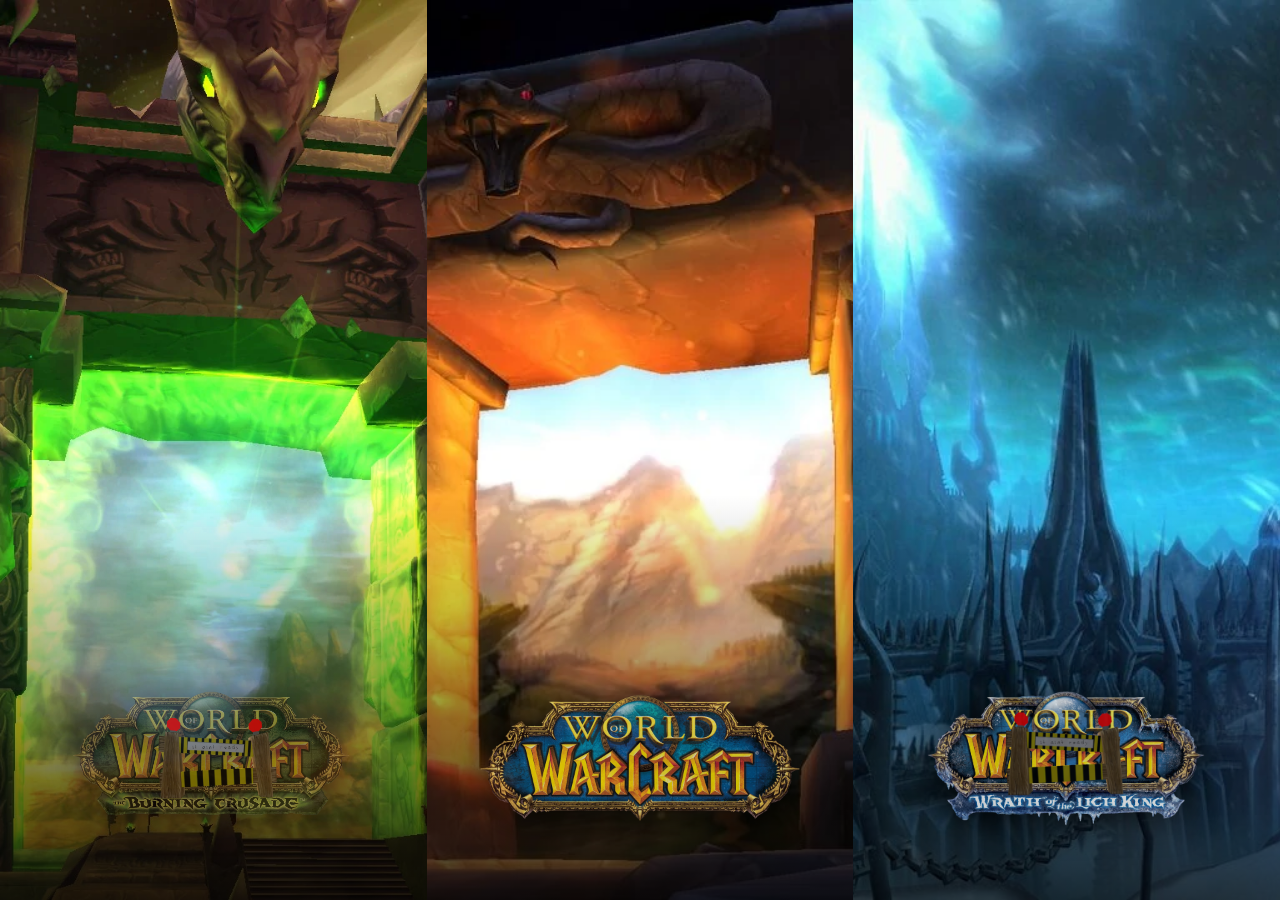
<file: index.html>
<!DOCTYPE html>
<html lang="en">
<head>
<meta charset="UTF-8">
<meta name="viewport" content="width=device-width, initial-scale=1.0">
<title>Choose Your Expansion</title>
<link rel="preconnect" href="https://fonts.googleapis.com">
<link rel="preconnect" href="https://fonts.gstatic.com" crossorigin>
<link href="https://fonts.googleapis.com/css2?family=Jost:ital,wght@0,400;0,500;0,600;0,700;1,400&display=swap" rel="stylesheet">
<link rel="stylesheet" href="home.css">
</head>
<body>

  <!-- Three equal columns by default. Hovering the whole group dims
       and desaturates every column via CSS alone; hovering one
       specific column then overrides it back to full color, widens
       it (flex-grow), and gives it a gold border/brighter logo --
       see home.css. Only the middle (Vanilla) column actually
       navigates anywhere right now. -->
  <div class="expansion-select">

    <button type="button" class="expansion-column" data-expansion="bc" style="background-image: url('images/expansions/burning-crusade.webp');">
      <img class="expansion-logo" src="images/expansions/bcunderconst1.webp" alt="The Burning Crusade">
    </button>

    <button type="button" class="expansion-column" data-expansion="vanilla" style="background-image: url('images/expansions/vanilla.webp');">
      <img class="expansion-logo" src="images/expansions/logo-vanilla.webp" alt="World of Warcraft">
    </button>

    <button type="button" class="expansion-column" data-expansion="wrath" style="background-image: url('images/expansions/wrath.webp');">
      <img class="expansion-logo" src="images/expansions/wotlkunderconst.webp" alt="Wrath of the Lich King">
    </button>

  </div>
  

  <script src="home.js"></script>
</body>
</html>
</file>
<file: home.css>
:root {
  --gold: #9c7a3c;
  --gold-bright: #cda65a;
  --parchment: #ece0c4;
  /* Fallback only -- home.js sets this inline (from its own
     EXPAND_DURATION_MS) the moment Vanilla is clicked, so the two
     stay in sync. This value just covers the (normally unreachable)
     case where that inline set somehow doesn't happen. */
  --expand-duration: 500ms;
}

* { box-sizing: border-box; }

html, body {
  height: 100%;
  margin: 0;
  overflow: hidden;
  background-color: #0c0a08;
}

body {
  font-family: "Jost", sans-serif;
  /* Text isn't meant to be selected/highlighted anywhere on this
     site -- it's a visual character-select screen, not a document. */
  -webkit-user-select: none;
  -moz-user-select: none;
  -ms-user-select: none;
  user-select: none;
}

.expansion-select {
  display: flex;
  height: 100vh;
  width: 100vw;
}

.expansion-column {
  position: relative;
  flex: 1 1 0%;
  min-width: 0;
  height: 100%;
  margin: 0;
  padding: 0;
  border: 0;
  background-size: cover;
  background-position: center;
  cursor: pointer;
  display: flex;
  align-items: flex-end;
  justify-content: center;
  overflow: hidden;
  outline: none;
  filter: grayscale(0%) brightness(1);
  box-shadow: inset 0 0 0 0 var(--gold-bright);
  transition:
    flex-grow 550ms cubic-bezier(0.22, 1, 0.36, 1),
    filter 450ms ease,
    box-shadow 450ms ease;
}

/* A soft dark gradient at the bottom of every column, purely so the
   label text stays legible regardless of what's behind it. */
.expansion-column::before {
  content: "";
  position: absolute;
  inset: 0;
  background: linear-gradient(180deg, rgba(0,0,0,0) 55%, rgba(0,0,0,0.75) 100%);
  pointer-events: none;
}

/* Hovering (or keyboard-focusing) anywhere in the row dims and
   desaturates every column by default... */
.expansion-select:hover .expansion-column,
.expansion-select:focus-within .expansion-column {
  filter: grayscale(100%) brightness(0.5);
}

/* ...then the one actually being hovered/focused overrides that back
   to full color, widens (flex-grow) so its own image reads as
   "zoomed in" via background-size: cover reframing to the new width,
   and gets a clear gold border -- the "which one is selected"
   indicator the brief asked for. */
.expansion-select .expansion-column:hover,
.expansion-select .expansion-column:focus-visible {
  flex-grow: 1.6;
  filter: grayscale(0%) brightness(1.05);
  box-shadow: inset 0 0 0 3px var(--gold-bright);
}

.expansion-logo {
  position: relative;
  z-index: 1;
  margin-bottom: 8vh;
  width: min(320px, 25vw);
  height: min(140px, 11vw);
  object-fit: contain;
  filter: drop-shadow(0 4px 18px rgba(0, 0, 0, 0.9));
  opacity: 0.8;
  transition: opacity 300ms ease, transform 300ms ease;
}

.expansion-select .expansion-column:hover .expansion-logo,
.expansion-select .expansion-column:focus-visible .expansion-logo {
  opacity: 1;
  transform: scale(1.08);
}

/* ----- Vanilla click: expand to fill the whole screen before
   navigating ------------------------------------------------------
   home.js adds "is-expanding" to .expansion-select and "expanding" to
   the clicked column at the same moment, then waits --expand-duration
   (set inline from the same JS constant) before actually navigating.
   Using flex-grow here (not width/position) keeps this working
   identically in the row layout above 760px and the stacked column
   layout below it -- growing "flex-grow" fills whichever axis
   .expansion-select is currently flexing along, without needing a
   separate mobile override. */
.expansion-select.is-expanding .expansion-column {
  transition:
    flex-grow var(--expand-duration, 1000ms) cubic-bezier(0.7, 0, 0.84, 0),
    filter var(--expand-duration, 1000ms) ease,
    box-shadow var(--expand-duration, 1000ms) ease;
  
  pointer-events: none;
}

.expansion-select.is-expanding .expansion-column.expanding {
  flex-grow: 999;
  filter: grayscale(0%) brightness(1.05);
  box-shadow: inset 0 0 0 3px var(--gold-bright);
  z-index: 2;
}

.expansion-select.is-expanding .expansion-column:not(.expanding) {
  flex-grow: 0;
  filter: grayscale(100%) brightness(0.35);
}

/* Small screens: hovering doesn't really exist, and three
   simultaneously-narrow columns stop reading as photos -- stack them
   instead, each a full-width band a visitor can tap. */
@media (max-width: 760px) {
  .expansion-select {
    flex-direction: column;
  }
  .expansion-column {
    flex: 1 1 0%;
  }
  .expansion-select .expansion-column:hover,
  .expansion-select .expansion-column:focus-visible {
    flex-grow: 1.6;
  }
  .expansion-logo {
    margin-bottom: 4vh;
    width: min(260px, 60vw);
    height: min(110px, 26vw);
  }
}
</file>
